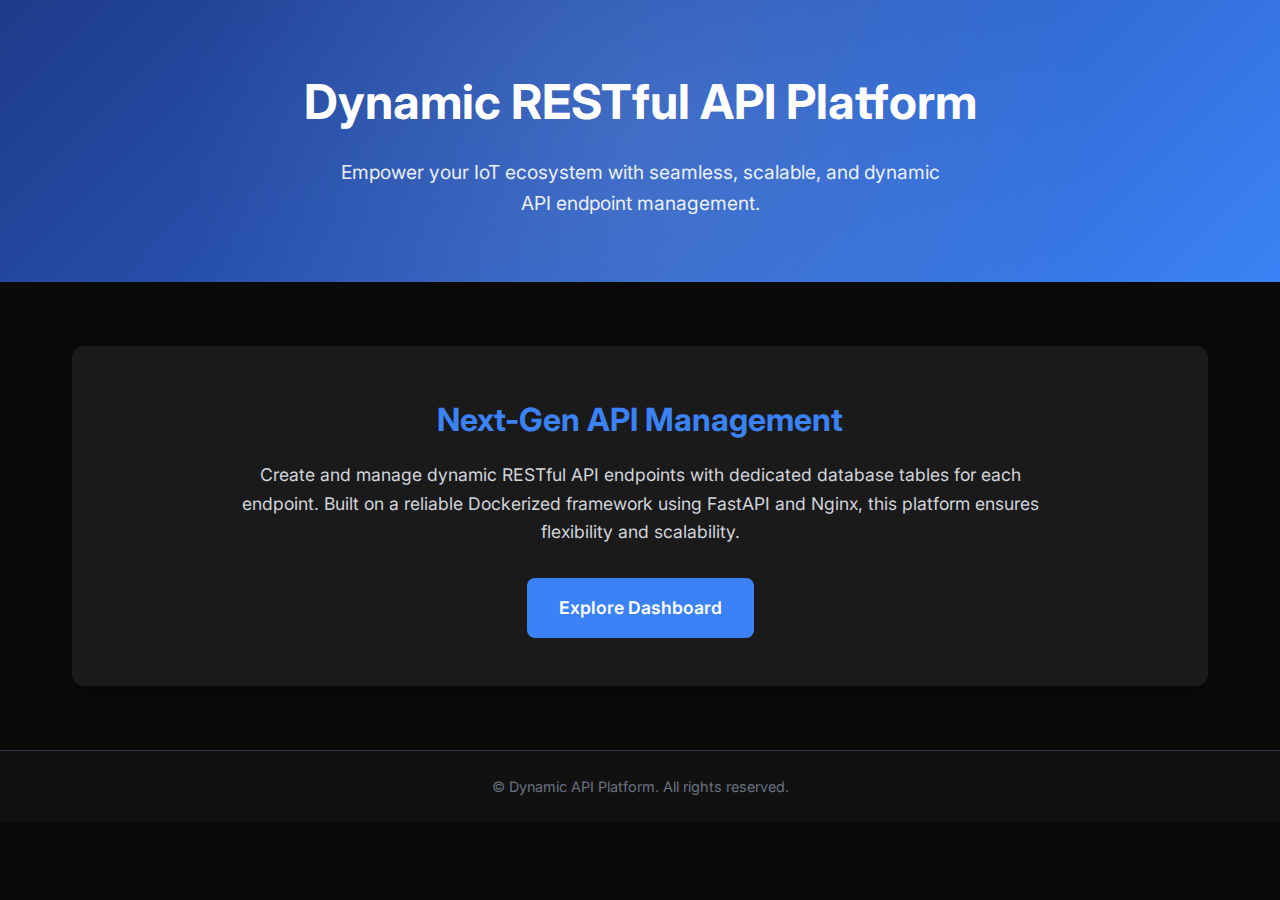
<file: nginx/web/index.html>
<!DOCTYPE html>
<html lang="en">
<head>
    <meta charset="UTF-8">
    <meta name="viewport" content="width=device-width, initial-scale=1.0">
    <title>Dynamic RESTful API Platform</title>
    <link href="https://fonts.googleapis.com/css2?family=Inter:wght@400;600;700&display=swap" rel="stylesheet">
    <style>
        * {
            margin: 0;
            padding: 0;
            box-sizing: border-box;
        }
        body {
            font-family: 'Inter', sans-serif;
            background-color: #0a0a0a;
            color: #ffffff;
            line-height: 1.6;
        }
        header {
            background: linear-gradient(135deg, #1e3a8a, #3b82f6);
            padding: 4rem 2rem;
            text-align: center;
            position: relative;
            overflow: hidden;
        }
        header::before {
            content: '';
            position: absolute;
            top: 0;
            left: 0;
            width: 100%;
            height: 100%;
            background: radial-gradient(circle, rgba(255,255,255,0.1) 0%, rgba(255,255,255,0) 70%);
            z-index: 0;
        }
        header h1 {
            font-size: 3rem;
            font-weight: 700;
            margin-bottom: 1rem;
            position: relative;
            z-index: 1;
        }
        header p {
            font-size: 1.2rem;
            max-width: 600px;
            margin: 0 auto;
            opacity: 0.9;
            position: relative;
            z-index: 1;
        }
        .container {
            max-width: 1200px;
            margin: 0 auto;
            padding: 2rem;
        }
        .intro {
            background-color: #1a1a1a;
            padding: 3rem;
            border-radius: 12px;
            margin: 2rem 0;
            box-shadow: 0 4px 20px rgba(0, 0, 0, 0.3);
            text-align: center;
        }
        .intro h2 {
            font-size: 2rem;
            margin-bottom: 1rem;
            color: #3b82f6;
        }
        .intro p {
            font-size: 1.1rem;
            max-width: 800px;
            margin: 0 auto;
            color: #d1d5db;
        }
        .cta-button {
            display: inline-block;
            background-color: #3b82f6;
            color: #ffffff;
            padding: 1rem 2rem;
            text-decoration: none;
            border-radius: 8px;
            font-weight: 600;
            font-size: 1.1rem;
            margin-top: 2rem;
            transition: background-color 0.3s ease, transform 0.2s ease;
        }
        .cta-button:hover {
            background-color: #2563eb;
            transform: translateY(-2px);
        }
        footer {
            background-color: #111111;
            padding: 1.5rem;
            text-align: center;
            font-size: 0.9rem;
            color: #6b7280;
            border-top: 1px solid #2d3748;
        }
        @media (max-width: 768px) {
            header h1 {
                font-size: 2rem;
            }
            header p {
                font-size: 1rem;
            }
            .intro h2 {
                font-size: 1.5rem;
            }
            .intro p {
                font-size: 1rem;
            }
            .cta-button {
                padding: 0.8rem 1.5rem;
                font-size: 1rem;
            }
        }
    </style>
</head>
<body>
    <header>
        <h1>Dynamic RESTful API Platform</h1>
        <p>Empower your IoT ecosystem with seamless, scalable, and dynamic API endpoint management.</p>
    </header>
    <div class="container">
        <section class="intro">
            <h2>Next-Gen API Management</h2>
            <p>
                Create and manage dynamic RESTful API endpoints with dedicated database tables for each endpoint. 
                Built on a reliable Dockerized framework using FastAPI and Nginx, this platform ensures flexibility and scalability.
            </p>
            <a href="/interface/docs" class="cta-button">Explore Dashboard</a>
        </section>
    </div>
    <footer>
        &copy; Dynamic API Platform. All rights reserved.
    </footer>
</body>
</html>
</file>
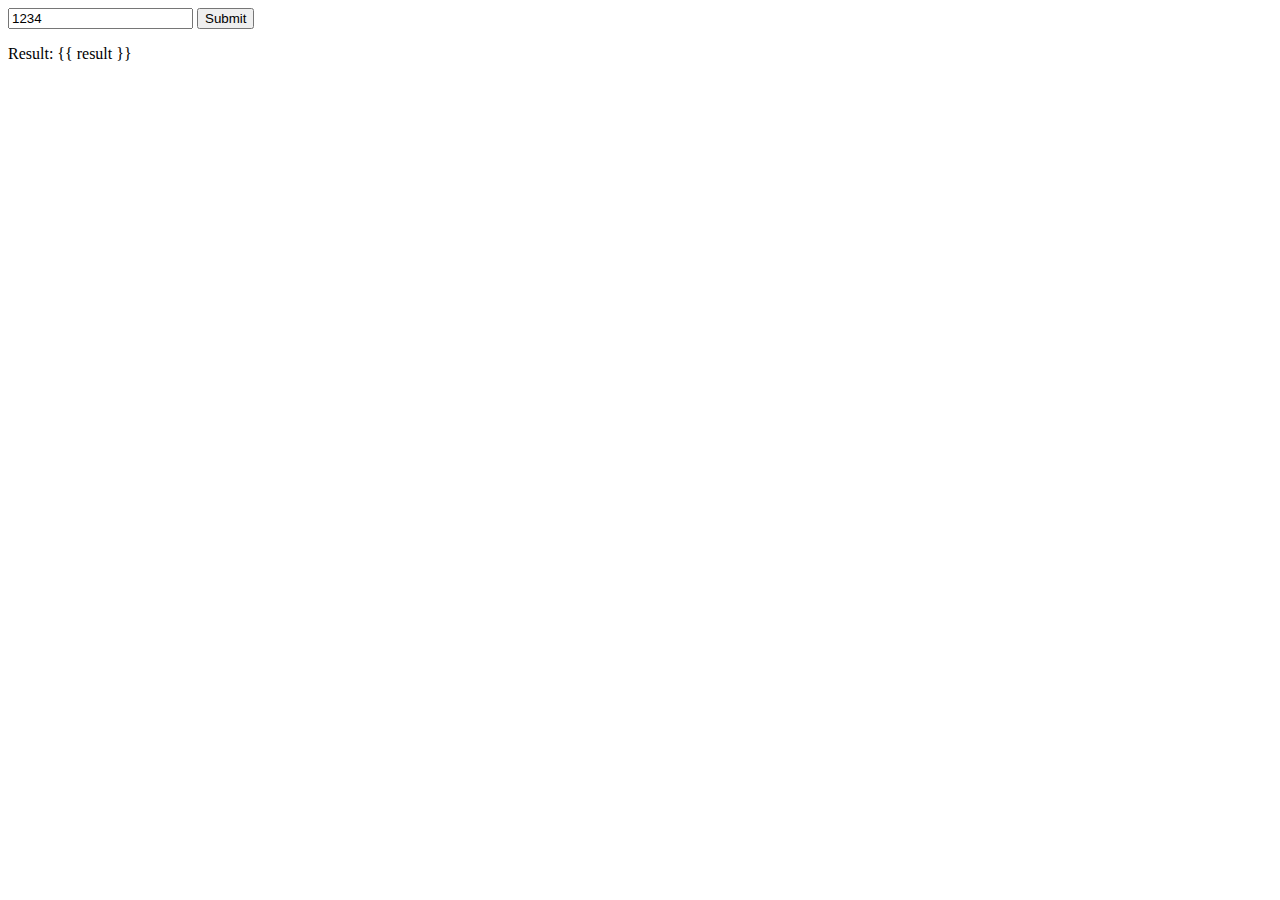
<file: interface/templates/form.html>
<!DOCTYPE html>
<html lang="en">
<head>
    <meta charset="UTF-8">
    <title>Sample Form</title>
</head>
<body>
<form method="post">
    <input type="number" name="num" value="1234"/>
    <input type="submit">
</form>

<p>Result: {{ result }}</p>

</body>
</html>
</file>
